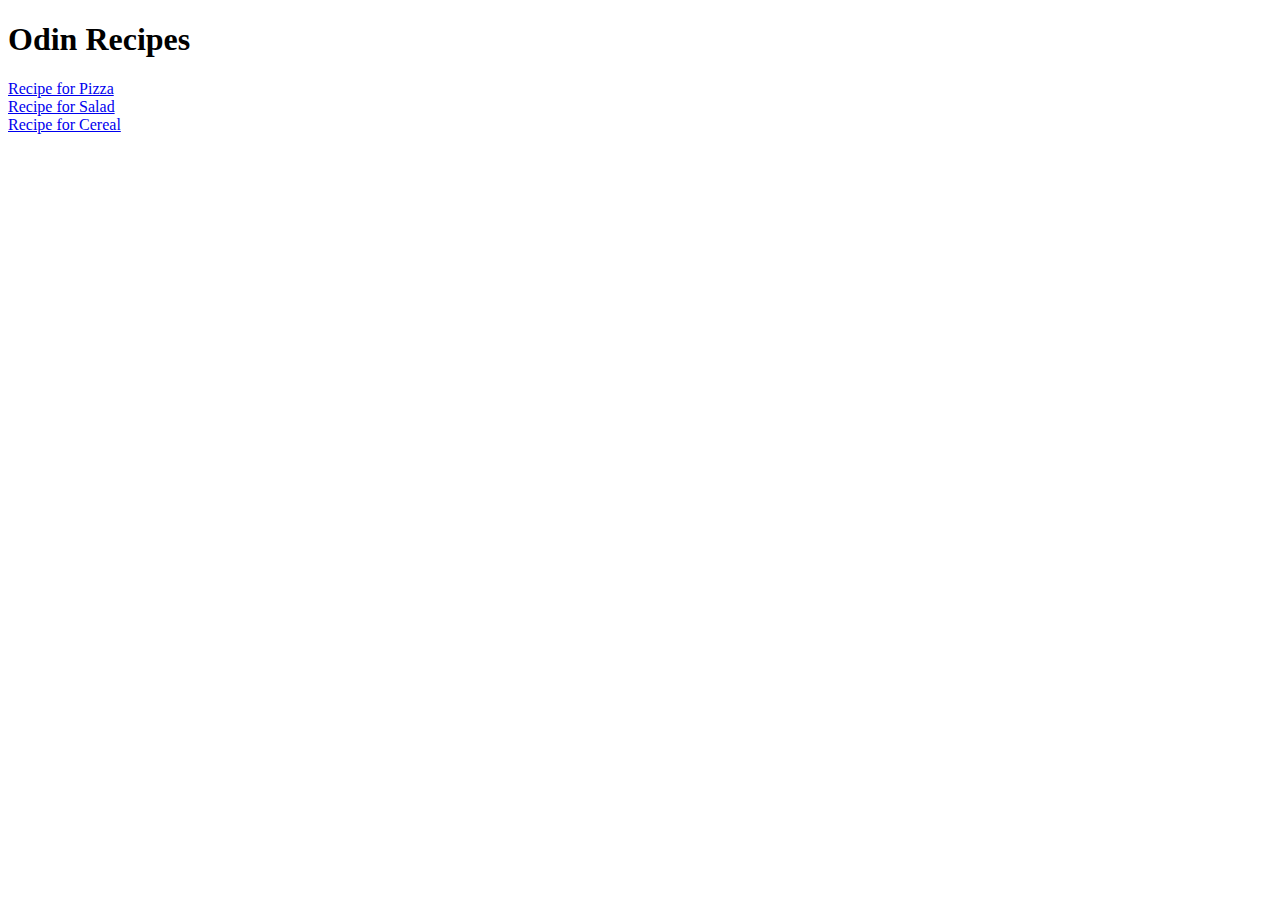
<file: index.html>
<!DOCTYPE html>
<html lang="en">
<head>
    <meta charset="UTF-8">
    <meta http-equiv="X-UA-Compatible" content="IE=edge">
    <meta name="viewport" content="width=device-width, initial-scale=1.0">
    <link rel="stylesheet" href="style.css">
    <title>Odin Recipes</title>
</head>
<body>
    <h1>Odin Recipes</h1>

    <a href="recipes/pizza.html">Recipe for Pizza</a>
    <br>
    <a href="recipes/salad.html">Recipe for Salad</a>
    <br>
    <a href="recipes/cereal.html">Recipe for Cereal</a>


</body>
</html>
</file>
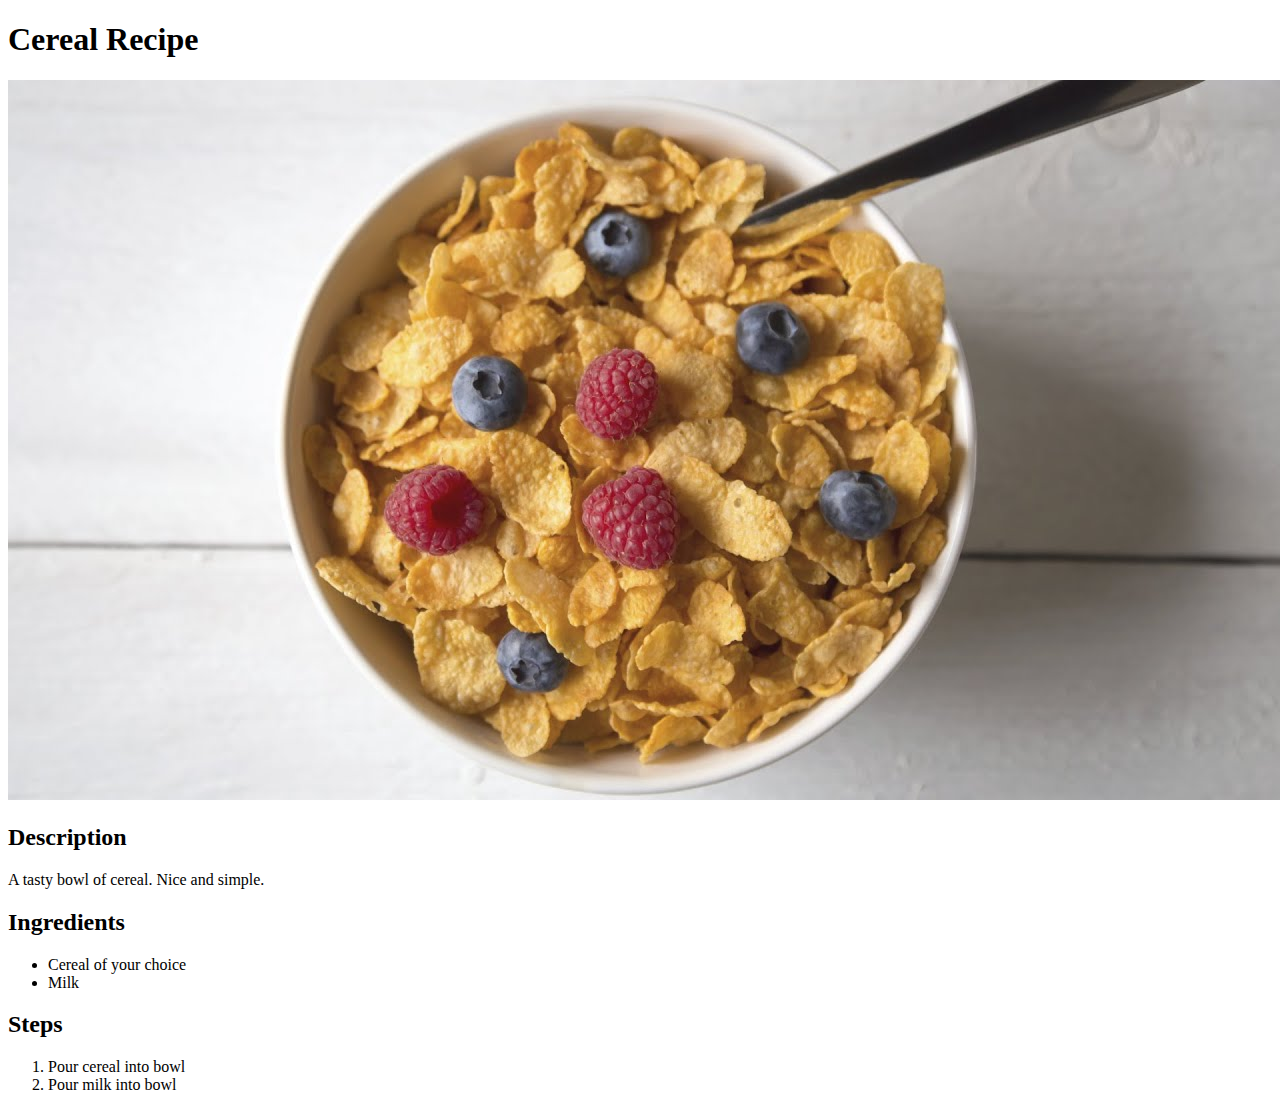
<file: recipes/cereal.html>
<!DOCTYPE html>
<html lang="en">
<head>
    <meta charset="UTF-8">
    <meta http-equiv="X-UA-Compatible" content="IE=edge">
    <meta name="viewport" content="width=device-width, initial-scale=1.0">
    <link rel="stylesheet" href="../style.css">
    <title>Cereal Recipe</title>
</head>
<body>
    <h1>Cereal Recipe</h1>

    <img src="cereal.jpeg">
    
    <p>
        <h2>Description</h2>

        A tasty bowl of cereal. Nice and simple.
    </p>
    
    <h2>Ingredients</h2>
    <ul>
        <li>Cereal of your choice</li>
        <li>Milk</li>
    </ul>

    <h2>Steps</h2>

    <ol>
        <li>Pour cereal into bowl</li>
        <li>Pour milk into bowl</li>
    </ol>

    
</body>
</html>
</file>
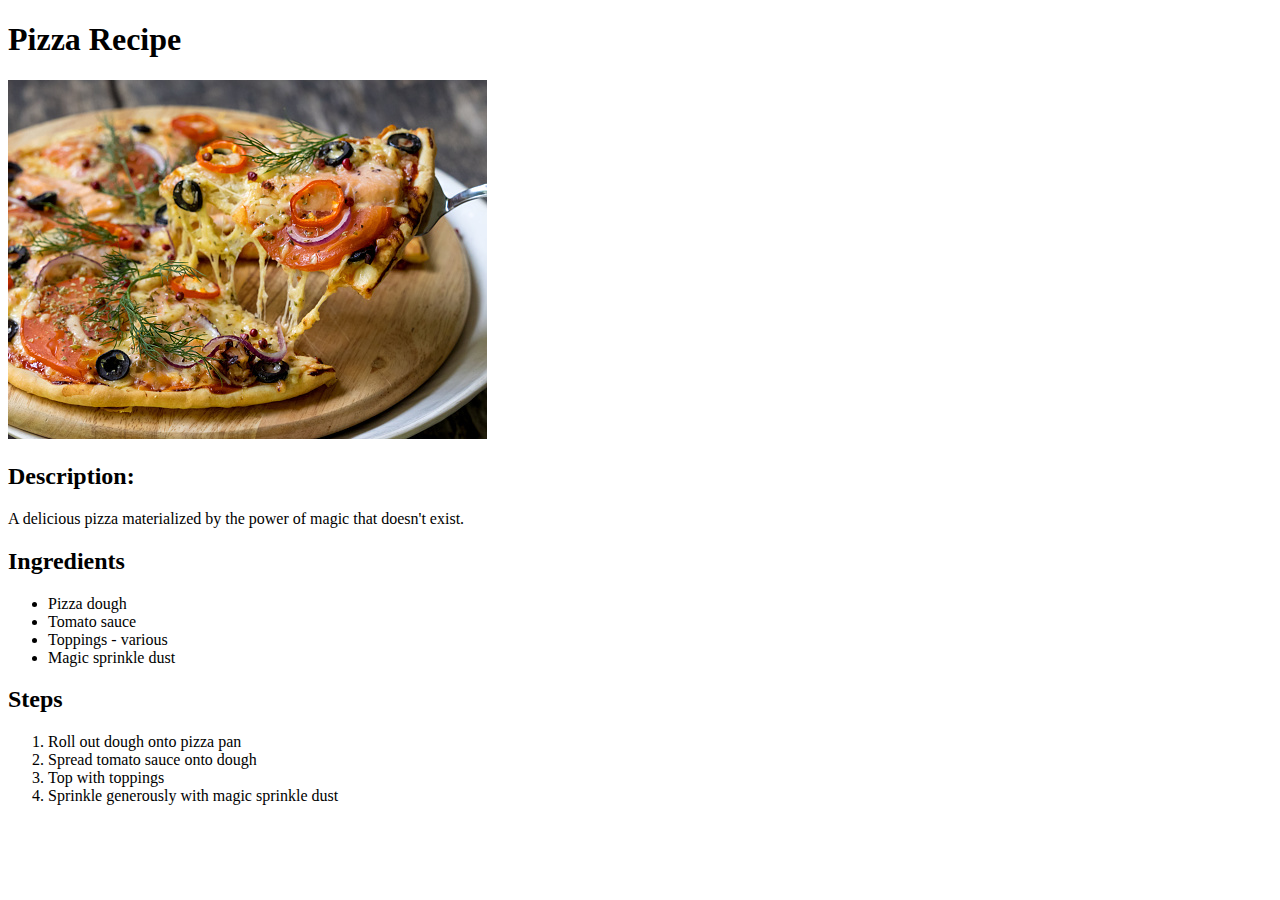
<file: recipes/pizza.html>
<!DOCTYPE html>
<html lang="en">
<head>
    <meta charset="UTF-8">
    <meta http-equiv="X-UA-Compatible" content="IE=edge">
    <meta name="viewport" content="width=device-width, initial-scale=1.0">
    <link rel="stylesheet" href="../style.css">
    <title>Pizza Recipe</title>
</head>
<body>
    <h1>Pizza Recipe</h1>

    <img src="pizza.jpeg" alt="Image of supreme pizza.">

    <p>
        <h2>Description:</h2>
        A delicious pizza materialized by the power of magic that doesn't exist.
    </p>

    <h2>Ingredients</h2>
    <ul>
        <li>Pizza dough</li>
        <li>Tomato sauce</li>
        <li>Toppings - various</li>
        <li>Magic sprinkle dust</li>
    </ul>

    <h2>Steps</h2>
    <ol>
        <li>Roll out dough onto pizza pan</li>
        <li>Spread tomato sauce onto dough</li>
        <li>Top with toppings</li>
        <li>Sprinkle generously with magic sprinkle dust</li>
    </ol>
</body>
</html>
</file>
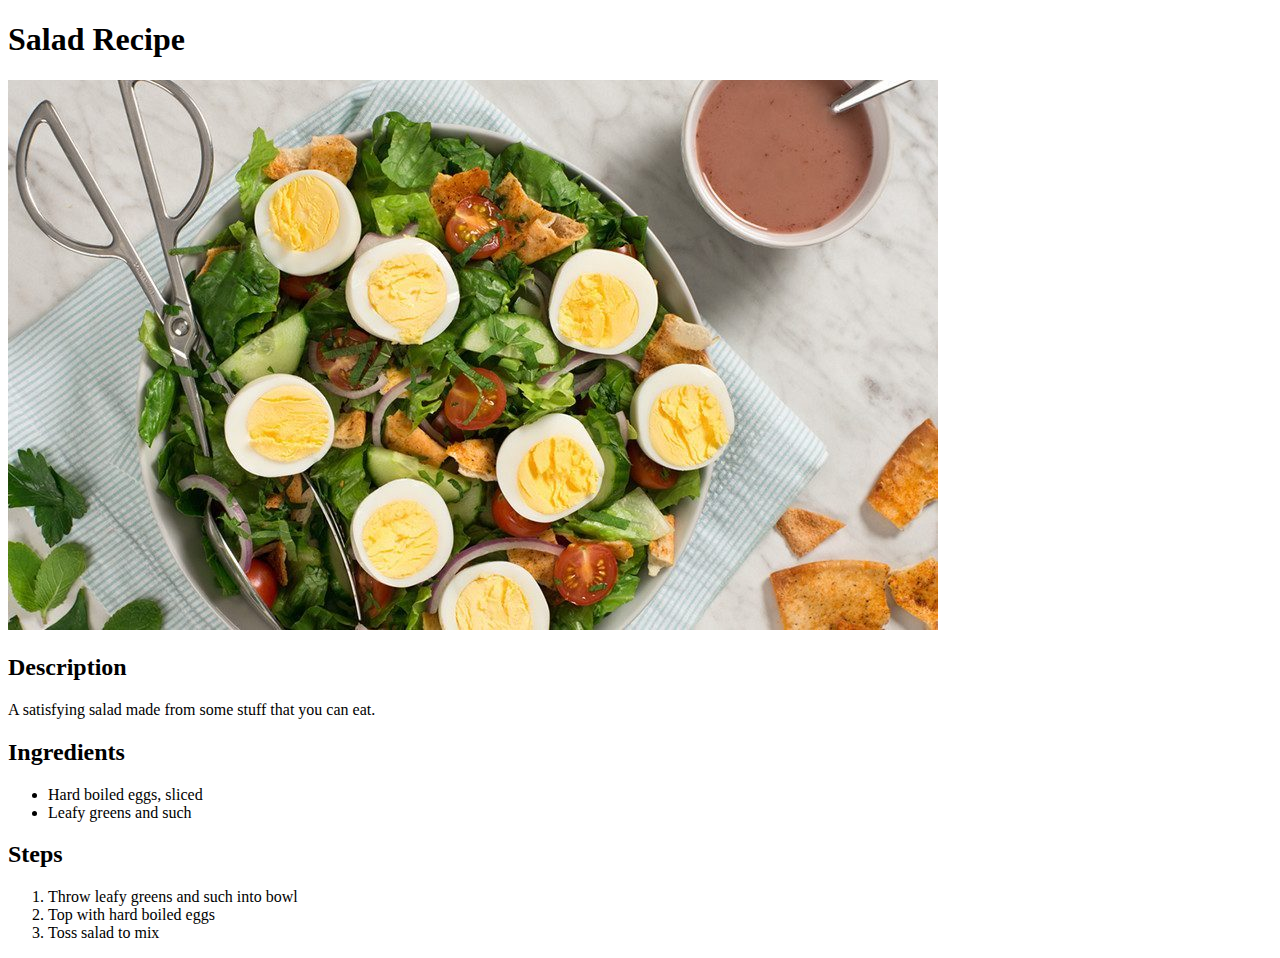
<file: recipes/salad.html>
<!DOCTYPE html>
<html lang="en">
<head>
    <meta charset="UTF-8">
    <meta http-equiv="X-UA-Compatible" content="IE=edge">
    <meta name="viewport" content="width=<device-width>, initial-scale=1.0">
    <title>Salad Recipe</title>
</head>
<body>
    
    <h1>Salad Recipe</h1>
    
    <img src="salad.jpeg" alt="Image of salad">
    <br>
   

    <p>
        <h2>Description</h2>
        A satisfying salad made from some stuff that you can eat.
    </p>

    <h2>Ingredients</h2>

    <ul>
        <li>Hard boiled eggs, sliced</li>
        <li>Leafy greens and such</li>
    </ul>

    <h2>Steps</h2>

    <ol>
        <li>Throw leafy greens and such into bowl</li>
        <li>Top with hard boiled eggs</li>
        <li>Toss salad to mix</li>
    </ol>
</body>
</html>
</file>
<file: style.css>
/* Style sheet for Odin Recipes project */
</file>
